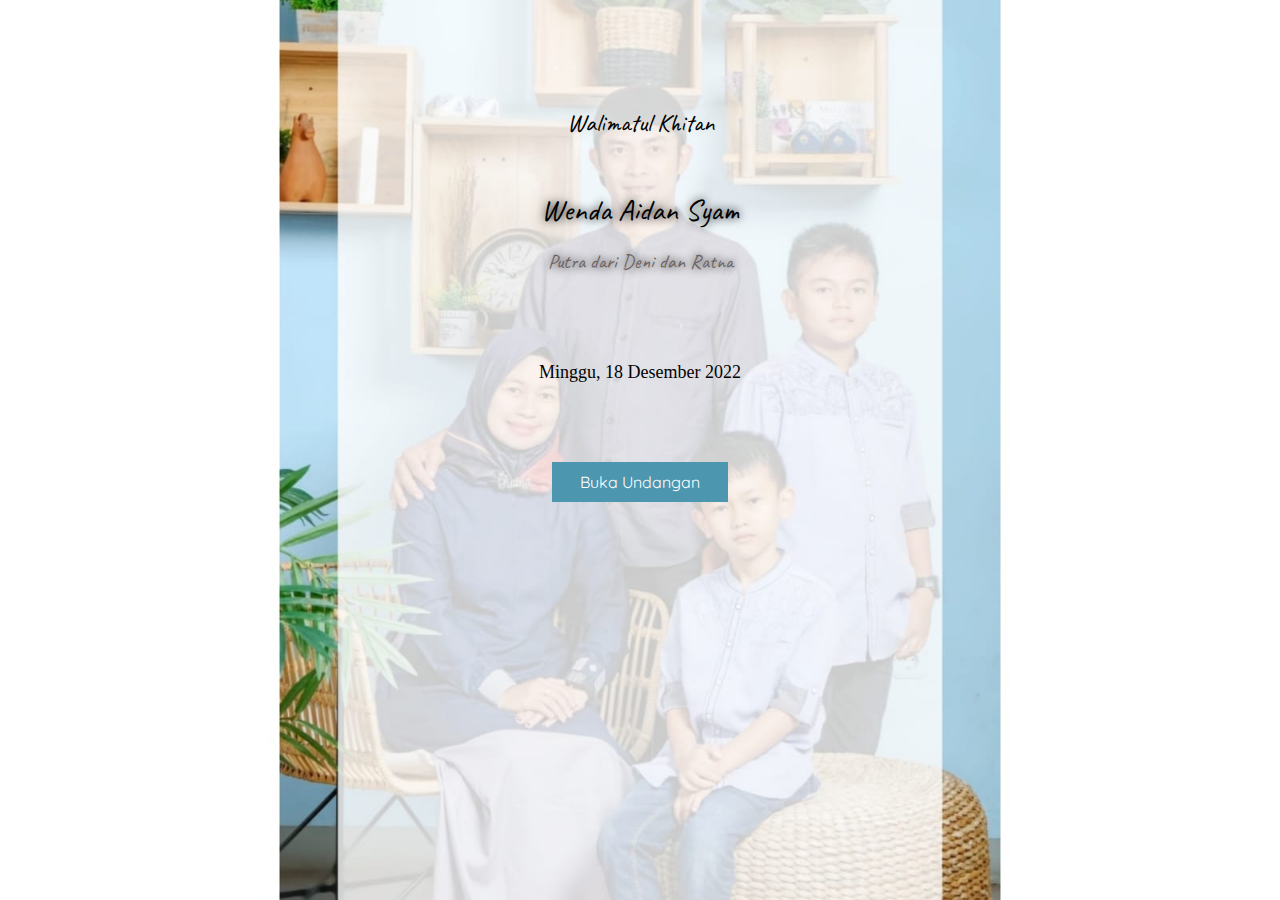
<file: index.html>
<!DOCTYPE html>
<html lang="en">
  <head>
    <meta charset="UTF-8">
    <title>Wenda Aidan Syam</title>
    <link rel="stylesheet" type="text/css" href="theme.css"> 
    <link rel="stylesheet" type="text/css" href="./icons/css/all.min.css"> 
    <link href="https://fonts.googleapis.com/css?family=Caveat|Quicksand&display=swap" rel="stylesheet">
    <meta name="viewport" content="width=device-width, initial-scale=1">
  </head>
  <body>

    <header class="header">
      <h1 class = "heading-subtext3"> Walimatul Khitan <br></br> </h1>
      <h1 class = "heading"> Wenda Aidan Syam </h1>
      <h1 class = "heading-subtext"> Putra dari Deni dan Ratna <br></br> <br></br> </h1> 
      <h1 class = "heading-subtext2" > Minggu, 18 Desember 2022 <br></br> <br></br> </h1> 
      <a href="home.html" class="button">Buka Undangan</a>
    </header>
  </body>
</html>
</file>
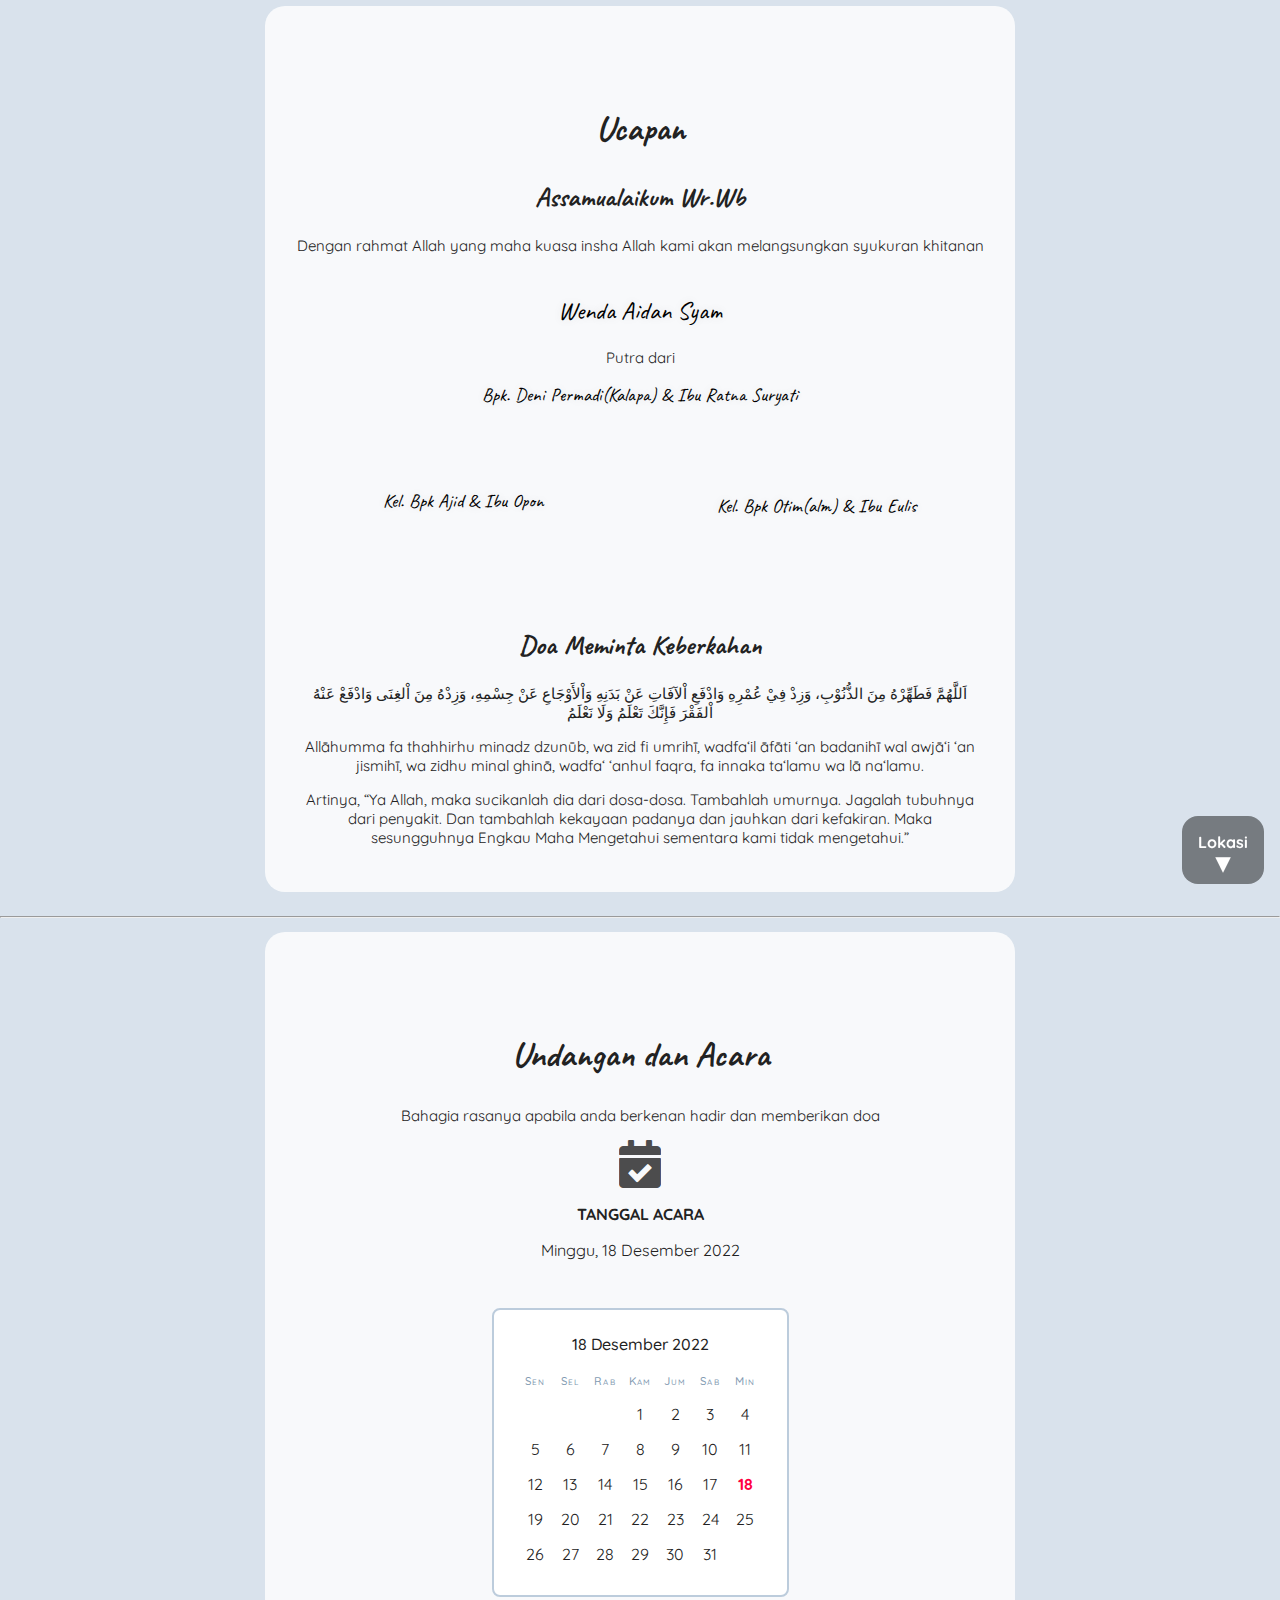
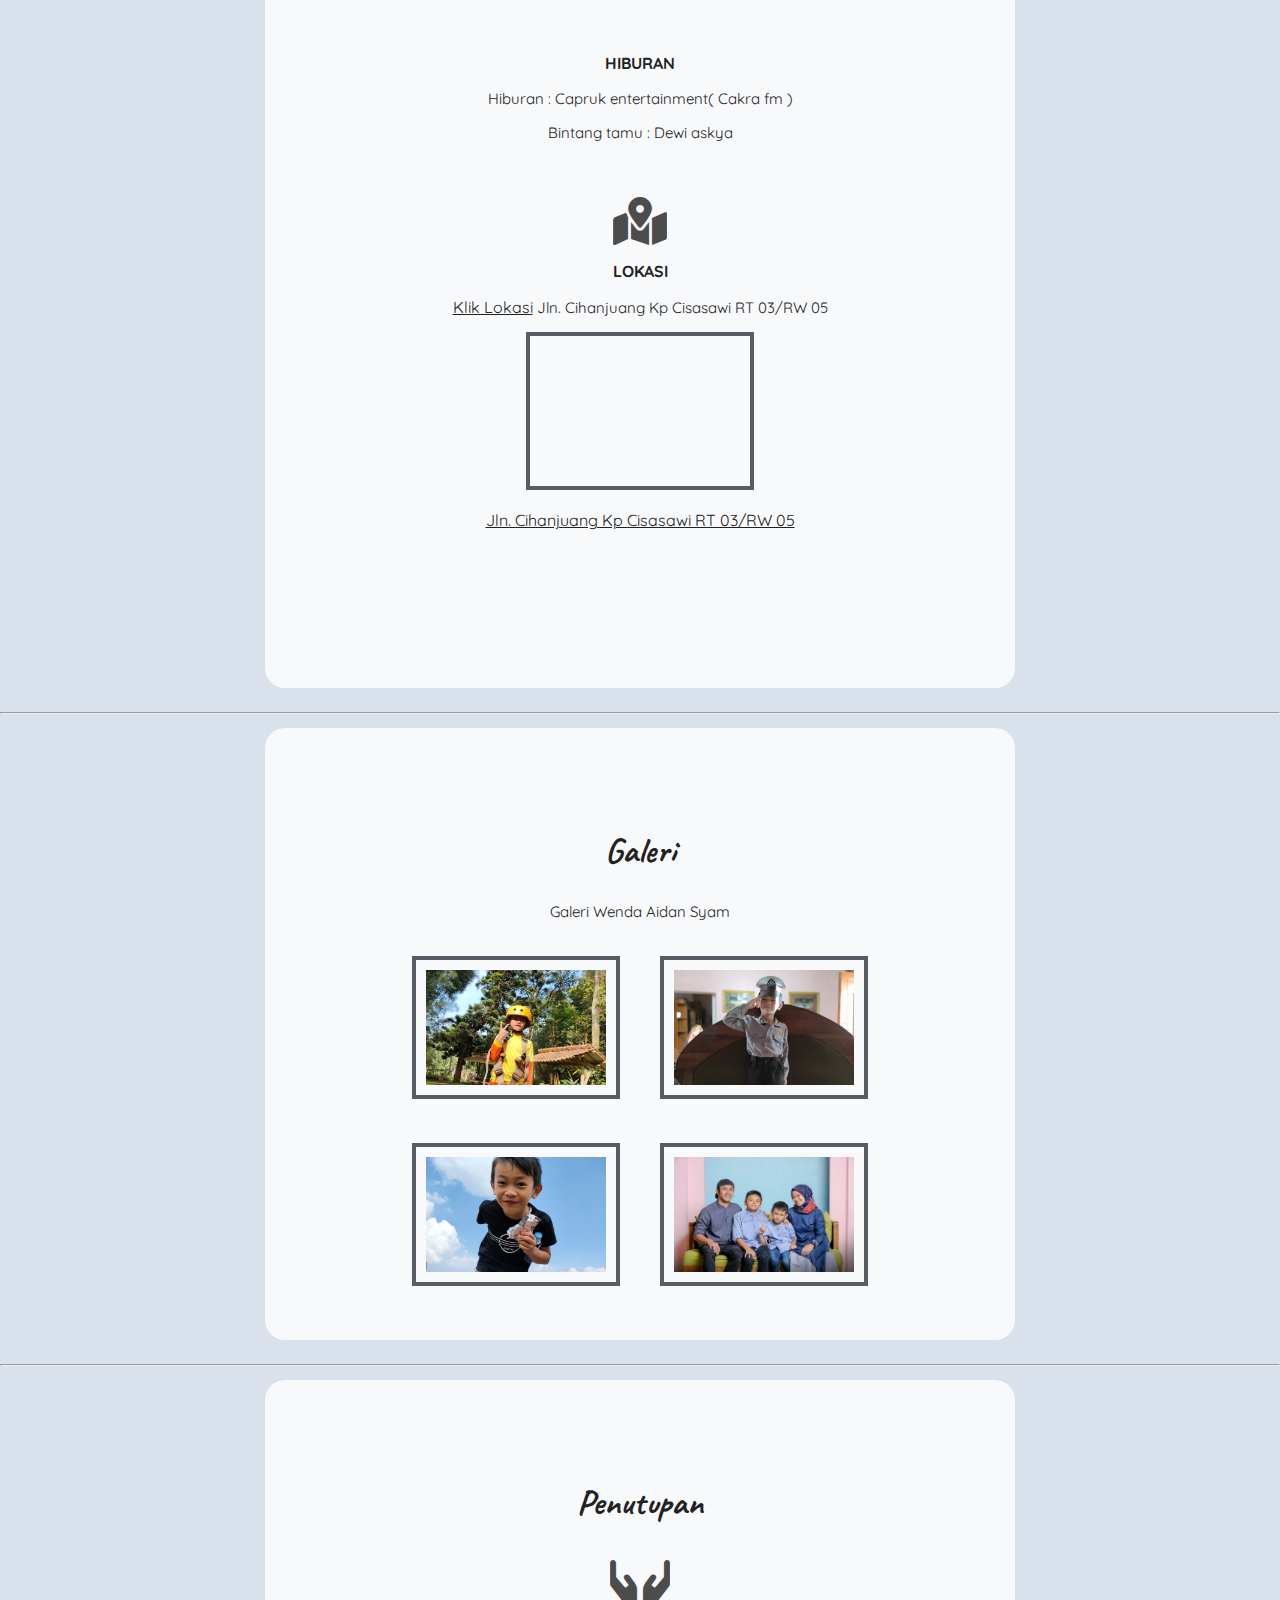
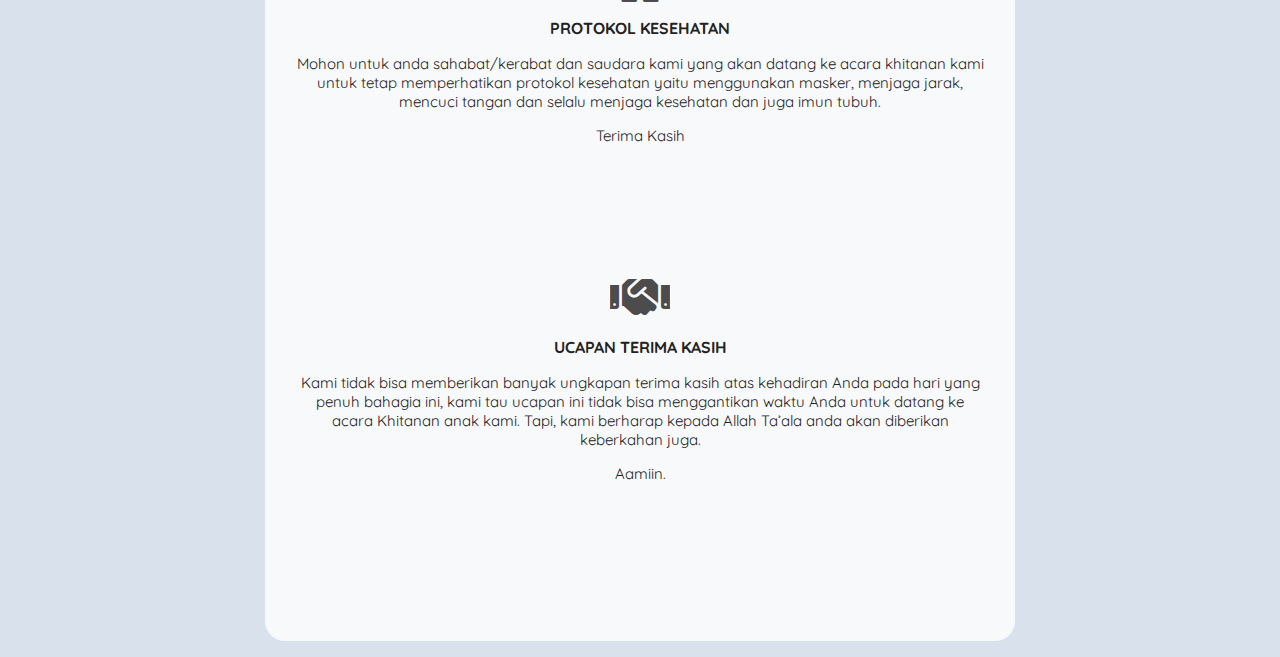
<file: home.html>
<!DOCTYPE html>
<html lang="en">
  <head>
    <meta charset="UTF-8">
    <title>Wenda Aidan Syam</title>
    <link rel="stylesheet" type="text/css" href="theme.css"> 
    <link rel="stylesheet" type="text/css" href="./icons/css/all.min.css"> 
    <link href="https://fonts.googleapis.com/css?family=Caveat|Quicksand&display=swap" rel="stylesheet">
    <meta name="viewport" content="width=device-width, initial-scale=1">
  </head>
  <body>

<a data-scroll class="fixed-button" href="#lokasi" id="rsvpButton">Lokasi</a> 
<section class="section">
<div class = "tm-slide-content-div">
    <h2 class="sub-heading">Ucapan</h2> </marquee>
    <h2 class= "sub-heading2">Assamualaikum Wr.Wb</h2>
    <p class = "textIsi">Dengan rahmat Allah yang maha kuasa insha Allah kami akan melangsungkan syukuran khitanan<br></br></p>
    <h2 class = "heading-subtext3">Wenda Aidan Syam</h2>
    <p class = "textIsi">Putra dari</p>
    <h2 class = "heading-subtext4">Bpk. Deni Permadi(Kalapa) & Ibu Ratna Suryati</h2>
    <div class = "heading-subtext5">
        <p class = "heading-subtext4"><br></br>Kel. Bpk Ajid & Ibu Opon <br></br><br></br>
        Kel. Bpk Otim(alm) & Ibu Eulis</p>
    </div> 

    
    <br></br><br></br>
    <h2 class= "sub-heading2">Doa Meminta Keberkahan</h2>
    <p class = "textIsi">اَللَّهُمَّ فَطَهِّرْهُ مِنَ الذُّنُوْبِ، وَزِدْ فِيْ عُمْرِهِ وَادْفَعِ اْلآفَاتِ عَنْ بَدَنِهِ وَاْلأَوْجَاعِ عَنْ جِسْمِهِ، وَزِدْهُ مِنَ اْلغِنَى وَادْفَعْ عَنْهُ اْلفَقْرَ فَإِنَّكَ تَعْلَمُ وَلَا نَعْلَمُ </p> 
    <p class = "textIsi">Allāhumma fa thahhirhu minadz dzunūb, wa zid fi umrihī, wadfa‘il āfāti ‘an badanihī wal awjā‘i ‘an jismihī, wa zidhu minal ghinā, wadfa‘ ‘anhul faqra, fa innaka ta‘lamu wa lā na‘lamu.</p>
    <p class = "textIsi">Artinya, “Ya Allah, maka sucikanlah dia dari dosa-dosa. Tambahlah umurnya. Jagalah tubuhnya dari penyakit. Dan tambahlah kekayaan padanya dan jauhkan dari kefakiran. Maka sesungguhnya Engkau Maha Mengetahui sementara kami tidak mengetahui.” </p>
    <!-- <hr /> -->
</div>
</section>

<hr />
<section class="section">
    <div class = "tm-slide-content-div">
        <h2 class="sub-heading">Undangan dan Acara</h2>
        <p class ="textIsi">Bahagia rasanya apabila anda berkenan hadir dan memberikan doa</p>
        <div class="details">
            <i class="fas fa-calendar-check"></i>
            <h3 class="details-heading">Tanggal Acara</h3>
            <p>Minggu, 18 Desember 2022</p>

            <!-- date -->
            <main>
                <div class="calendar">
                    <div class="month-indicator">
                        <time datetime="2022-12"> 18 Desember 2022 </time>
                    </div>
                    <div class="day-of-week">
                        <div>Sen</div>
                        <div>Sel</div>
                        <div>Rab</div>
                        <div>Kam</div>
                        <div>Jum</div>
                        <div>Sab</div>
                        <div>Min</div>
                    </div>
                
                    <div class="date-grid">
                        <button>
                            <time datetime="2022-12-01">1</time>
                        </button>
                        <button>
                            <time datetime="2022-12-02">2</time>
                        </button>
                        <button>
                            <time datetime="2022-12-03">3</time>
                        </button>
                        <button>
                            <time datetime="2022-12-04">4</time>
                        </button>
                        <button>
                            <time datetime="2022-12-05">5</time>
                        </button>
                        <button>
                            <time datetime="2022-12-06">6</time>
                        </button>
                        <button>
                            <time datetime="2022-12-07">7</time>
                        </button>
                        <button>
                            <time datetime="2022-12-08">8</time>
                        </button>
                        <button>
                            <time datetime="2022-12-09">9</time>
                        </button>
                        <button>
                            <time datetime="2022-12-10">10</time>
                        </button>
                        <button>
                            <time datetime="2022-12-11">11</time>
                        </button>
                        <button>
                            <time datetime="2022-12-12">12</time>
                        </button>
                        <button>
                            <time datetime="2022-12-13">13</time>
                        </button>
                        <button>
                            <time datetime="2022-12-14">14</time>
                        </button>
                        <button>
                            <time datetime="2022-12-15">15</time>
                        </button>
                        <button>
                            <time datetime="2022-12-16">16</time>
                        </button>
                        <button>
                            <time datetime="2022-12-17">17</time>
                        </button>
                        <button>
                            <time class = "date-grid2" style="font-weight: bold;" datetime="2022-12-18">18</time>
                        </button>
                        <button>
                            <time datetime="2022-12-19">19</time>
                        </button>
                        <button>
                            <time datetime="2022-12-20">20</time>
                        </button>
                        <button>
                            <time class = "" datetime="2022-12-21">21</time>
                        </button>
                        <button>
                            <time datetime="2022-12-22">22</time>
                        </button>
                        <button>
                            <time datetime="2022-12-23">23</time>
                        </button>
                        <button>
                            <time datetime="2022-12-24">24</time>
                        </button>
                        <button>
                            <time datetime="2022-12-25">25</time>
                        </button>
                        <button>
                            <time datetime="2022-12-26">26</time>
                        </button>
                        <button>
                            <time datetime="2022-12-27">27</time>
                        </button>
                        <button>
                            <time datetime="2022-12-28">28</time>
                        </button>
                        <button>
                            <time datetime="2022-12-29">29</time>
                        </button>
                        <button>
                            <time datetime="2022-12-30">30</time>
                        </button>
                        <button>
                        <time datetime="2022-12-31">31</time>
                        </button>
                    </div>
                </div>
            </main>
            <h3 class="details-heading"><br></br>Hiburan</h3>
            <p class ="textIsi">Hiburan : Capruk entertainment( Cakra fm )</p>
            <p class ="textIsi">Bintang tamu : Dewi askya </p>
            <br></br>

            <div class="details" id = "lokasi" >
                <i class="fas fa-map-marked-alt"></i>
                <h3 class="details-heading">Lokasi</h3>
                <p class ="textIsi"><a rel="noopener" href="https://goo.gl/maps/z2snFkmb3ysiLXnd9">Klik Lokasi</a> Jln. Cihanjuang Kp Cisasawi RT 03/RW 05 </p>
                <iframe src="https://www.google.com/maps/embed?pb=!1m18!1m12!1m3!1d990.3297551049537!2d107.56600668803978!3d-6.852310268163461!2m3!1f0!2f0!3f0!3m2!1i1024!2i768!4f13.1!3m3!1m2!1s0x2e68e404273e4283%3A0xbbbafc09ee3b0816!2sJl.%20Cisasawi%2060-65%2C%20Cihanjuang%2C%20Kec.%20Parongpong%2C%20Kabupaten%20Bandung%20Barat%2C%20Jawa%20Barat%2040559!5e0!3m2!1sid!2sid!4v1669256271703!5m2!1sid!2sid" 
                        width="220" height="150" style="border: 4px solid #575D63;" allowfullscreen="" loading="lazy" referrerpolicy="no-referrer-when-downgrade"></iframe>
                <p><a rel="noopener" href="https://goo.gl/maps/z2snFkmb3ysiLXnd9"> Jln. Cihanjuang Kp Cisasawi RT 03/RW 05 </a></p>
            </div>
        </div>
    </div>
</section>

    <!-- galeri -->
<hr />
<section class="section">
    <div class = "tm-slide-content-div">
        <h2 class="sub-heading">Galeri</h2>
        <p class ="textIsi">Galeri Wenda Aidan Syam</p>
        <img class = "img" src= "./img/1.jpg"><img class = "img" src="./img/2.jpg">
        <img class = "img" src= "./img/3.jpg"><img class = "img" src="./img/4.jpg">
    </div>
</section>

<hr />
<section class="section">
    <div class = "tm-slide-content-div">
        <div class="details">
            <h2 class="sub-heading">Penutupan</h2>
            <i class="fas fa-hands fa-shake"></i>
            <h3 class="details-heading">Protokol Kesehatan</h3>
            <p class ="textIsi">Mohon untuk anda sahabat/kerabat dan saudara kami yang akan datang ke acara khitanan kami untuk tetap memperhatikan protokol kesehatan yaitu menggunakan masker, menjaga jarak, mencuci tangan dan selalu menjaga kesehatan dan juga imun tubuh. </p>
            <p class ="textIsi">Terima Kasih</p>
        </div>
        
        <div class="details">
            <i class="fas fa-handshake"></i>
            <h3 class="details-heading">Ucapan Terima Kasih</h3>
            <p class ="textIsi">Kami tidak bisa memberikan banyak ungkapan terima kasih atas kehadiran Anda pada hari yang penuh bahagia ini, kami tau ucapan ini tidak bisa menggantikan waktu Anda untuk datang ke acara Khitanan anak kami.
            Tapi, kami berharap kepada Allah Ta’ala anda akan diberikan keberkahan juga.</p>
            <p class ="textIsi">Aamiin.</p>
        </div>
    </div>
</section>
    
<script src="./js/smooth-scroll.polyfills.min.js"></script>
<script defer>
  var scroll = new SmoothScroll('a[href*="#"]');
  var rsvpButton = document.getElementById('rsvpButton')
  rsvpButton.addEventListener('click',hideButton,false);

  function hideButton() {
    rsvpButton.style.display = 'none';
  }   
</script>
</body>
</html>
</file>
<file: theme.css>
*{
    font-family: 'Quicksand', sans-serif;
    font-size: 16px;
    color: #222;
}
html, body{
    margin: 0;
    height: 100vh;
    text-align: center;
    background: var(--blue-grey-100);
    background-repeat: no-repeat;
}
.header{
    background-image: url(./img/idan.jpg);
    background-repeat: no-repeat;
    background-position: 50% 50%;
    background-attachment: scroll;
    background-size: cover;
    height: 90vh;
    margin: 0;
    padding-top: 10vh;
}

.tm-slide-content-div {
	background-color: rgba(255,255,255,0.8);
	border-radius: 20px;	 
    margin-top: -10px;
    padding: 4%; 
}

.img {
    border: 4px solid #575D63;
    margin: 20px;
    padding: 10px;
    width: 180px;
    height: 115px;
  }

.heading {
    color: #000000;
    display: block;
    font-family: 'Caveat', cursive;
    font-size: 30px;
    font-weight: normal;
    text-shadow: 0 0 10px #000;
}
.heading-subtext{
    color: rgb(109, 100, 100);
    display: block;
    font-family: 'Caveat', cursive;
    font-size: 20px;
    font-weight: normal;
    text-shadow: 0 0 10px #000;
}

.heading-subtext2{
    color: rgb(1, 1, 1);
    display: block;
    font-family: 'Cilibri', cilibri;
    font-size: 18px;
    font-weight: normal;
    /* text-shadow: 0 0 10px #000; */
}

.heading-subtext3{
    color: rgb(0, 0, 0);
    display: block;
    font-family: 'Caveat', cursive;
    font-size: 25px;
    font-weight: normal;
    text-shadow: 0 0 10px rgb(230, 230, 230);
}

.heading-subtext4{
    color: rgb(0, 0, 0);
    display: block;
    font-family: 'Caveat', cursive;
    font-size: 19px;
    font-weight: normal;
    text-shadow: 0 0 10px rgb(230, 230, 230);
}

.heading-subtext5{
    -webkit-column-count: 2;
    -moz-column-count: 2;
    column-count: 2;
}

.textIsi{
    font-size: 15px;
}

.button {
    background-color: #4c96af; /* Green */
    border: none;
    color: white;
    padding: 10px 28px;
    text-align: center;
    text-decoration: none;
    display: inline-block;
    margin: 4px 2px;
    cursor: pointer;
  }
  
.fixed-button{
    background: rgba(20,20,20,.5);
    border-radius: 1em;
    bottom: 1em;
    color: white;
    font-weight: bold;
    padding: 1em;
    position: fixed;
    right: 1em;
    text-decoration: none;
    z-index: 9999;
}
.fixed-button::after{
    content: "\25BE";
    display: block;
    font-size: 28px;
    line-height: 0;
    margin-bottom: 6px;
    margin-top: 10px;
    text-align: center;
}
.fixed-button:active,
.fixed-button:hover{
    background: rgba(20,20,20,.9);
}
.section{
    margin: 0 auto;
    max-width: 750px;
    padding: 1em 2.4em;
}
.sub-heading{
    font-family: 'Caveat', cursive;
    font-size: 35px;
    margin-top: 2em;
}

.sub-heading2{
    font-family: 'Caveat', cursive;
    font-size: 27px;
}

.details{
    margin: 0 auto 8em;
}
.details-heading{
    font-weight: bold;
    text-transform: uppercase;
}
.fas {
    font-size: 3em;
    opacity: .8;
}
.resort-image{
    width: 100%
}

@media only screen and (max-width: 600px) {
    .heading {
        font-size: 4em;
    }
  }


:root {
    --teal-050: #effcf6;
    --teal-100: #c6f7e2;
    --teal-200: #8eedc7;
    --teal-300: #65d6ad;
    --teal-400: #3ebd93;
    --teal-500: #27ab83;
    --teal-600: #199473;
    --teal-700: #147d64;
    --teal-800: #0c6b58;
    --teal-900: #014d40;
    --blue-grey-050: #f0f4f8;
    --blue-grey-100: #d9e2ec;
    --blue-grey-200: #bcccdc;
    --blue-grey-300: #9fb3c8;
    --blue-grey-400: #829ab1;
    --blue-grey-500: #627d98;
    --blue-grey-600: #486581;
    --blue-grey-700: #334e68;
    --blue-grey-800: #243b53;
    --blue-grey-900: #102a43;
}
    
main {
    max-width: -webkit-max-content;
    max-width: -moz-max-content;
    max-width: max-content;
    margin: 3em auto 0 auto;
    padding: 1.5em;
    background-color: #fff;
    border: 2px solid var(--blue-grey-200);
    border-radius: 8px;
}
  
.month-indicator {
    color: var(--blue-grey-700);
    text-align: center;
    font-weight: 500;
}
  
.day-of-week,
.date-grid {
    display: grid;
    grid-template-columns: repeat(7, 1fr);
}
  
.day-of-week {
    margin-top: 1.25em;
}
  
.day-of-week > * {
    font-size: 0.7em;
    color: var(--blue-grey-400);
    font-weight: 500;
    letter-spacing: 0.1em;
    font-variant: small-caps;
    text-align: center;
}
  
  /* Dates */
.date-grid {
    margin-top: 0.5em;
}

.date-grid2 {
    /* font-size: 24px; */
    color:rgb(255, 0, 64);
}
  
  /* Positioning the first day */
.date-grid button:first-child {
    grid-column: 4;
}
  
.date-grid button {
    position: relative;
    border: 0;
    width: 3.5ch;
    height: 3.5ch;
    border-radius: 50%;
    background-color: transparent;
    color: var(--blue-grey-600);
}
  
.date-grid button:hover,
.date-grid button:focus {
    outline: none;
    background-color: var(--blue-grey-050);
    color: var(--blue-grey-700);
}

.date-grid button:active,
.date-grid button.is-selected {
    background-color: var(--teal-100);
    color: var(--teal-900);
}
</file>
